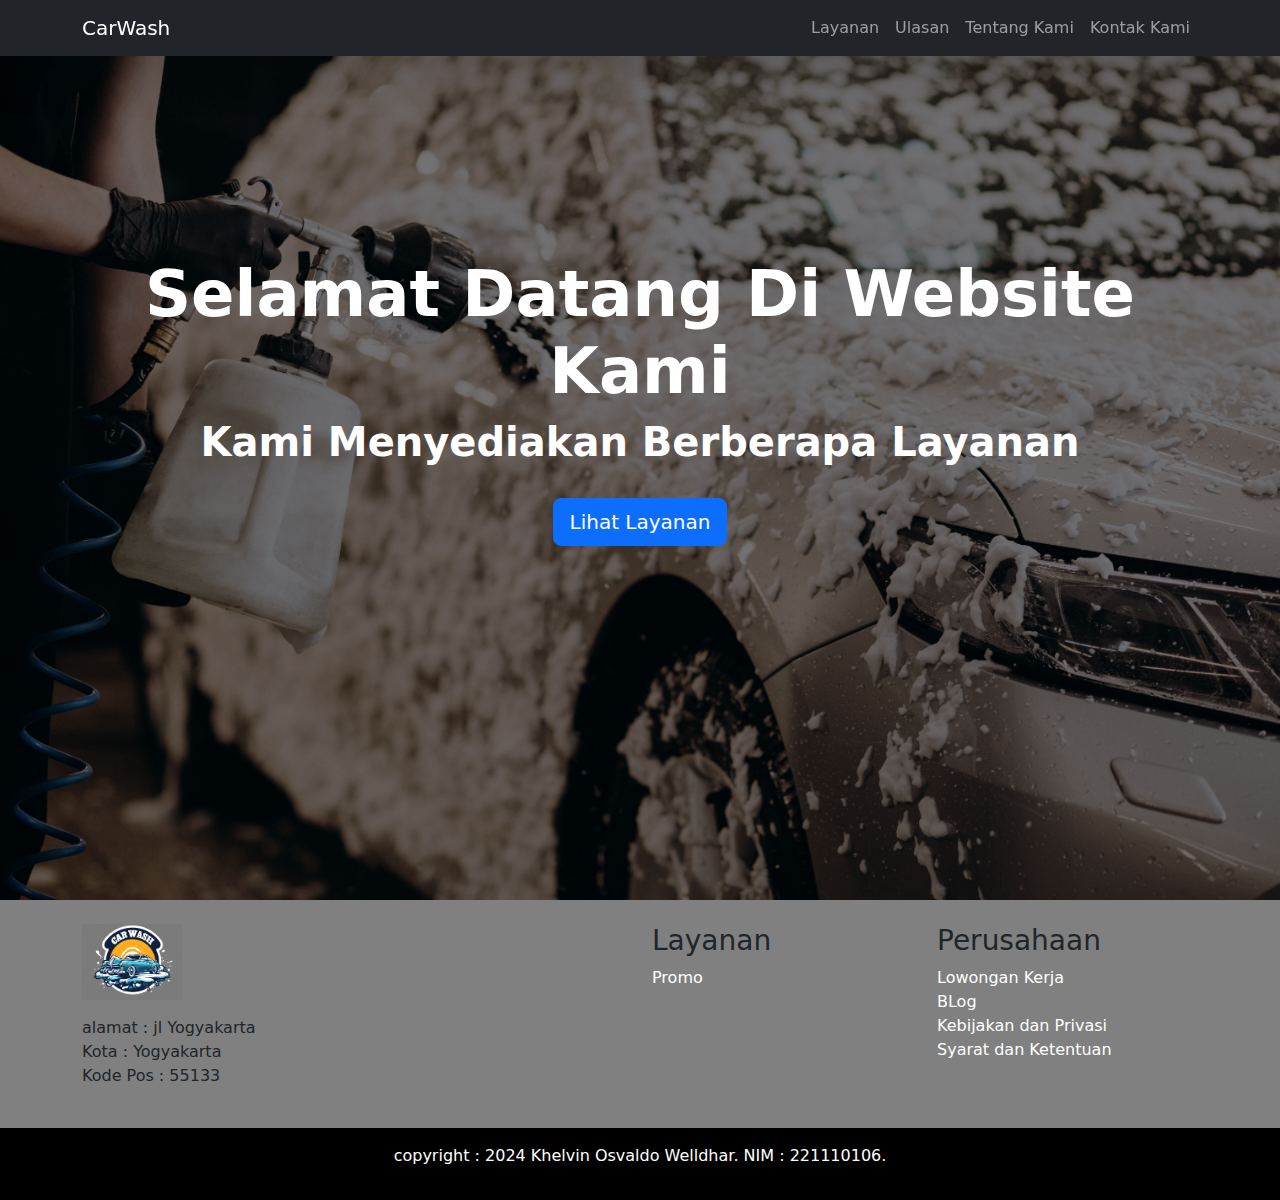
<file: index.html>
<!DOCTYPE html>
<html lang="en">
  <head>
    <meta charset="utf-8" />
    <meta name="viewport" content="width=device-width, initial-scale=1" />
    <title>Jasa Pencucian mobil online</title>
    <link
      href="https://cdn.jsdelivr.net/npm/bootstrap@5.3.3/dist/css/bootstrap.min.css"
      rel="stylesheet"
      integrity="sha384-QWTKZyjpPEjISv5WaRU9OFeRpok6YctnYmDr5pNlyT2bRjXh0JMhjY6hW+ALEwIH"
      crossorigin="anonymous"
    />
    <link rel="stylesheet" href="style.css" />
    <link
      rel="stylesheet"
      href="https://cdn.jsdelivr.net/npm/bootstrap-icons@1.11.3/font/bootstrap-icons.min.css"
    />
  </head>
  <body>
    <!---navbar--->
    <nav
      class="navbar navbar-expand-lg navbar-dark bg-dark shadow-lg fixed-top"
    >
      <div class="container">
        <a class="navbar-brand" href="index.html">CarWash</a>
        <button
          class="navbar-toggler"
          type="button"
          data-bs-toggle="collapse"
          data-bs-target="#navbarText"
          aria-controls="navbarText"
          aria-expanded="false"
          aria-label="Toggle navigation"
        >
          <span class="navbar-toggler-icon"></span>
        </button>
        <div class="collapse navbar-collapse text-right" id="navbarText">
          <ul class="navbar-nav ms-auto mb-2 mb-lg-0">
            <li class="nav-item">
              <a class="nav-link" href="layanan.html">Layanan</a>
            </li>
            <li class="nav-item">
              <a class="nav-link" href="ulasan.html">Ulasan</a>
            </li>
            <li class="nav-item">
              <a class="nav-link" href="tentang kami.html">Tentang Kami</a>
            </li>
            <li class="nav-item">
              <a class="nav-link" href="kontak kami.html">Kontak Kami</a>
            </li>
          </ul>
        </div>
      </div>
    </nav>
    <!---banner--->
    <div class="container-fluid banner">
      <div class="container text-center">
        <h3 class="display-3 fw-bold">Selamat Datang Di Website Kami</h3>
        <h4 class="display-6 fw-semibold pb-4">
          Kami Menyediakan Berberapa Layanan
        </h4>
        <a href="layanan.html">
          <button type="button" class="btn btn-primary btn-lg">
            Lihat Layanan
          </button>
        </a>
      </div>
    </div>
    <!---footer---->
    <section id="footer-info" class="py-4">
      <div class="container">
        <div class="row">
          <div class="col-md-4 col-lg-6">
            <a href="#" class="d-block mb-3">
              <img src="images/logo footer.jpg" width="100px" />
            </a>
            <ul class="list-unstyled">
              <li>alamat : jl Yogyakarta</li>
              <li>Kota : Yogyakarta</li>
              <li>Kode Pos : 55133</li>
            </ul>
          </div>
          <div class="col-md-4 col-lg-3 mt-4 mt-md-0">
            <h3 class="mb-2 text-darkviolet">Layanan</h3>
            <ul class="list-unstyled">
              <li><a href="#" class="text-decoration-none">Promo</a></li>
            </ul>
          </div>
          <div class="col-md-4 col-lg-3 mt-4 mt-md-0">
            <h3 class="mb-2 text-darkviolet">Perusahaan</h3>
            <ul class="list-unstyled">
              <li>
                <a href="#" class="text-decoration-none">Lowongan Kerja</a>
              </li>
              <li><a href="#" class="text-decoration-none">BLog</a></li>
              <li>
                <a href="#" class="text-decoration-none"
                  >Kebijakan dan Privasi</a
                >
              </li>
              <li>
                <a href="#" class="text-decoration-none"
                  >Syarat dan Ketentuan</a
                >
              </li>
            </ul>
          </div>
        </div>
      </div>
    </section>
    <!----footer copyright----->
    <footer class="py-3 px-4 px-md-0 cpright">
      <p class="text-white text-center">
        copyright : 2024 Khelvin Osvaldo Welldhar. NIM : 221110106.
      </p>
    </footer>
    <script
      src="https://cdn.jsdelivr.net/npm/bootstrap@5.3.3/dist/js/bootstrap.bundle.min.js"
      integrity="sha384-YvpcrYf0tY3lHB60NNkmXc5s9fDVZLESaAA55NDzOxhy9GkcIdslK1eN7N6jIeHz"
      crossorigin="anonymous"
    ></script>
  </body>
</html>
</file>
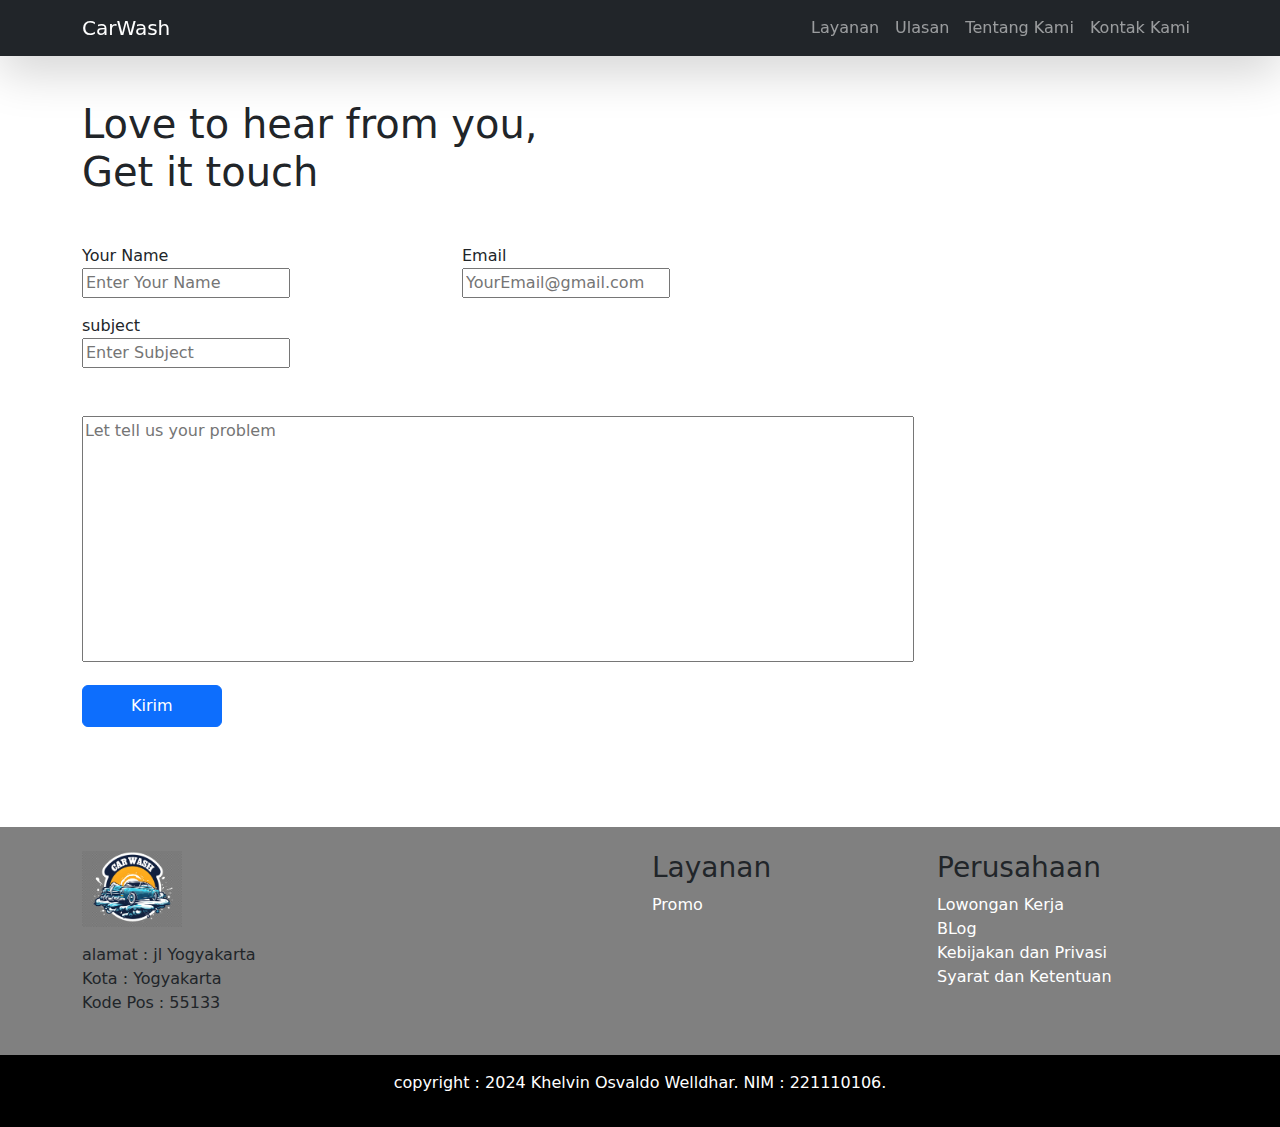
<file: kontak kami.html>
<!DOCTYPE html>
<html lang="en">
<head>
    <meta charset="UTF-8">
    <meta name="viewport" content="width=device-width, initial-scale=1.0">
    <title>kontak kami</title>
    <link href="https://cdn.jsdelivr.net/npm/bootstrap@5.3.3/dist/css/bootstrap.min.css" rel="stylesheet" integrity="sha384-QWTKZyjpPEjISv5WaRU9OFeRpok6YctnYmDr5pNlyT2bRjXh0JMhjY6hW+ALEwIH" crossorigin="anonymous">
    <link rel="stylesheet" href="style.css">
    <link rel="stylesheet" href="https://cdn.jsdelivr.net/npm/bootstrap-icons@1.11.3/font/bootstrap-icons.min.css">
</head>
<body>
    <!----navbar----->
    <nav class="navbar navbar-expand-lg navbar-dark bg-dark shadow-lg fixed-top">
        <div class="container">
          <a class="navbar-brand" href="index.html">CarWash</a>
          <button class="navbar-toggler" type="button" data-bs-toggle="collapse" data-bs-target="#navbarText" aria-controls="navbarText" aria-expanded="false" aria-label="Toggle navigation">
            <span class="navbar-toggler-icon"></span>
          </button>
          <div class="collapse navbar-collapse text-right" id="navbarText">
            <ul class="navbar-nav ms-auto mb-2 mb-lg-0">
              <li class="nav-item">
                <a class="nav-link" href="layanan.html">Layanan</a>
              </li>
              <li class="nav-item">
                <a class="nav-link" href="ulasan.html">Ulasan</a>
              </li>
              <li class="nav-item">
                <a class="nav-link" href="tentang kami.html">Tentang Kami</a>
              </li>
              <li class="nav-item">
                <a class="nav-link" href="kontak kami.html">Kontak Kami</a>
              </li>
            </ul>
          </div>
        </div>
      </nav>
    <!--kontak kami---->
    <section>
        <div class="container">
          <div class="row justfy-content-center">
            <div class="col-md-8">
              <h1 class="text-dark mb-5">
                Love to hear from you, <br />Get it touch
            </h1>
            <form action="#" method="post">
                <div class="row">
                    <div class="col-md-6">
                        <div class="mb-3">
                            <label for="nama">Your Name</label><br>
                            <input type="text" name="name" id="name" placeholder="Enter Your Name" class="from-control">
                        </div>
                    </div>
                    <div class="col-md-6">
                        <div .mb-3>
                            <label for="email">Email</label><br>
                            <input type="email" name="email" id="email" placeholder="YourEmail@gmail.com" class="from-control">
                        </div>
                    </div> 
                    <div class="col-12">
                        <div class="pb-4">
                            <label for="subject">subject</label><br>
                            <input type="text" name="subject" id="subject" placeholder="Enter Subject" class="from-control">
                        </div>
                    </div>
                    <div class="col-12">
                        <div class="mb-3">
                            <label for="message"></label>
                            <textarea style="resize: none;" name="message" id="message" cols="100" rows="10" class="from-control" placeholder="Let tell us your problem"></textarea>
                        </div>
                    </div>
                    <div class="col-12">
                      <button class="btn btn-primary px-5 py-2" type="submit">Kirim</button>
                    </div>  
                </div>   
            </form>
            </div>
          </div>
        </div>
    </section>
    <!---footer---->
    <section id="footer-info" class="py-4">
      <div class="container">
          <div class="row">
              <div class="col-md-4 col-lg-6">
                  <a href="#" class="d-block mb-3">
                      <img src="images/logo footer.jpg" width="100px"/>
                  </a>
                  <ul class="list-unstyled">
                      <li>alamat :  jl Yogyakarta</li>
                      <li>Kota : Yogyakarta</li>
                      <li>Kode Pos : 55133</li>
                  </ul>
              </div>
              <div class="col-md-4 col-lg-3 mt-4 mt-md-0">
                  <h3 class="mb-2 text-darkviolet">Layanan</h3>
                  <ul class="list-unstyled">
                      <li><a href="#" class="text-decoration-none">Promo</a></li>
                  </ul>
              </div>
              <div class="col-md-4 col-lg-3 mt-4 mt-md-0">
                  <h3 class="mb-2 text-darkviolet">Perusahaan</h3>
                  <ul class="list-unstyled">
                      <li><a href="#" class="text-decoration-none">Lowongan Kerja</a></li>
                      <li><a href="#" class="text-decoration-none">BLog</a></li>
                      <li><a href="#" class="text-decoration-none">Kebijakan dan Privasi</a></li>
                      <li><a href="#" class="text-decoration-none">Syarat dan Ketentuan</a></li>
                  </ul>
              </div>
          </div>
      </div>
  </section>
    <!----footer copyright----->
  <footer class="py-3 px-4 px-md-0 cpright">
      <p class="text-white text-center">copyright : 2024 Khelvin Osvaldo Welldhar. NIM : 221110106.</p>
  </footer>

    <script src="https://cdn.jsdelivr.net/npm/bootstrap@5.3.3/dist/js/bootstrap.bundle.min.js" integrity="sha384-YvpcrYf0tY3lHB60NNkmXc5s9fDVZLESaAA55NDzOxhy9GkcIdslK1eN7N6jIeHz" crossorigin="anonymous"></script>
</body>
</html>
</file>
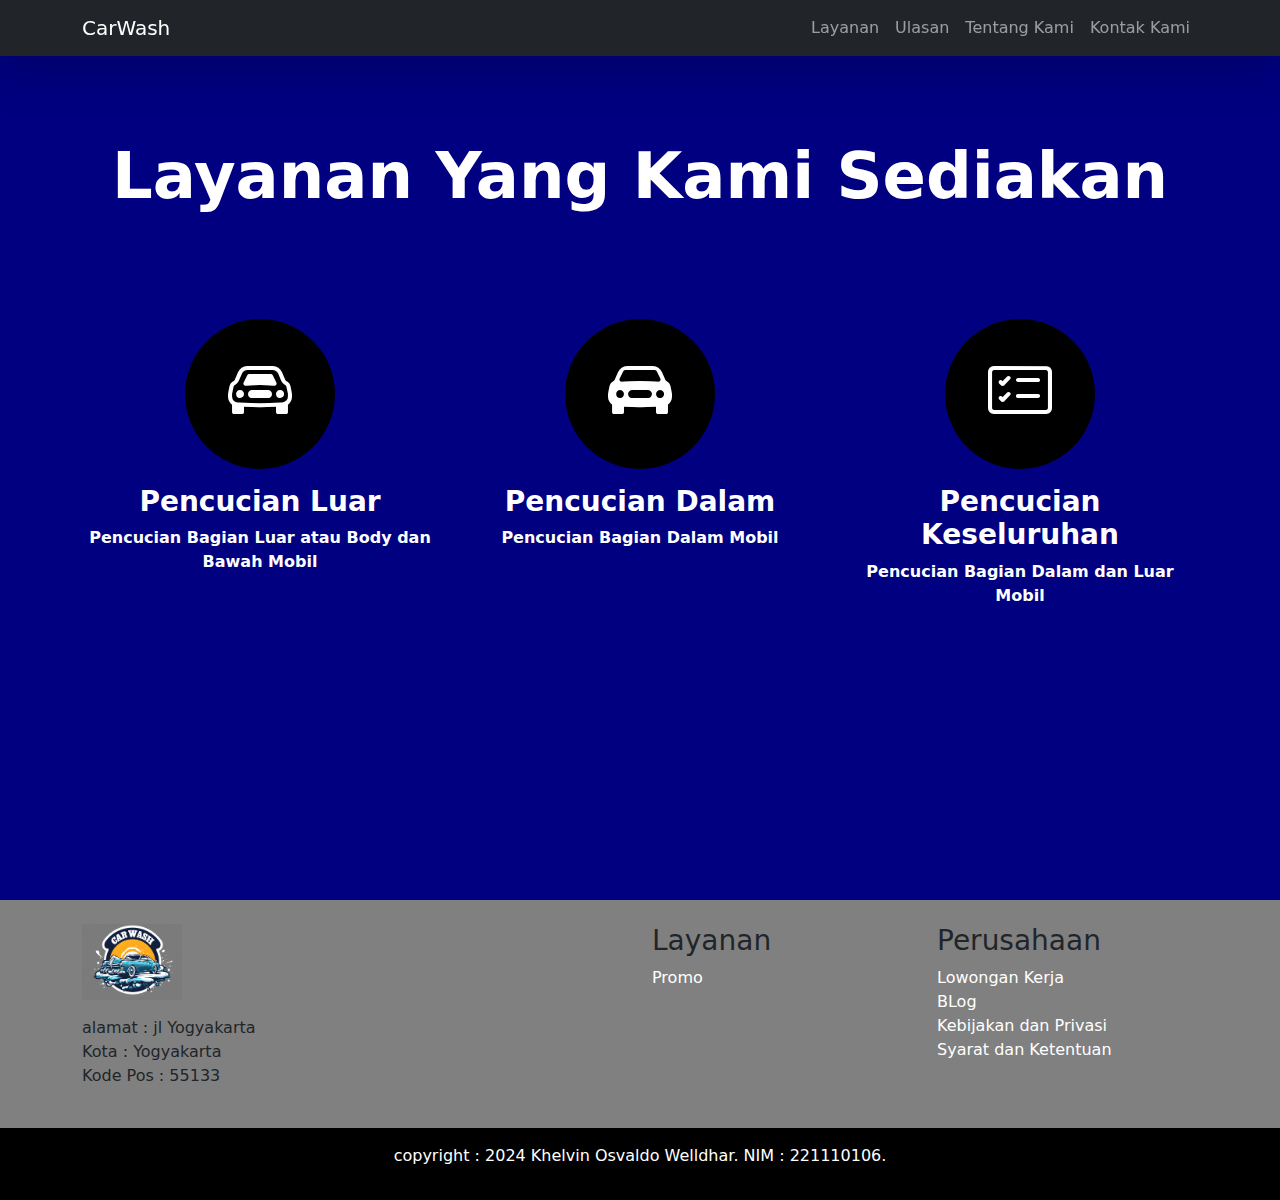
<file: layanan.html>
<!DOCTYPE html>
<html lang="en">
  <head>
    <meta charset="UTF-8" />
    <meta name="viewport" content="width=device-width, initial-scale=1.0" />
    <title>Layanan</title>
    <link
      href="https://cdn.jsdelivr.net/npm/bootstrap@5.3.3/dist/css/bootstrap.min.css"
      rel="stylesheet"
      integrity="sha384-QWTKZyjpPEjISv5WaRU9OFeRpok6YctnYmDr5pNlyT2bRjXh0JMhjY6hW+ALEwIH"
      crossorigin="anonymous"
    />
    <link rel="stylesheet" href="style.css" />
    <link
      rel="stylesheet"
      href="https://cdn.jsdelivr.net/npm/bootstrap-icons@1.11.3/font/bootstrap-icons.min.css"
    />
  </head>
  <body>
    <!---navbar--->
    <nav
      class="navbar navbar-expand-lg navbar-dark bg-dark shadow-lg fixed-top"
    >
      <div class="container">
        <a class="navbar-brand" href="index.html">CarWash</a>
        <button
          class="navbar-toggler"
          type="button"
          data-bs-toggle="collapse"
          data-bs-target="#navbarText"
          aria-controls="navbarText"
          aria-expanded="false"
          aria-label="Toggle navigation"
        >
          <span class="navbar-toggler-icon"></span>
        </button>
        <div class="collapse navbar-collapse text-right" id="navbarText">
          <ul class="navbar-nav ms-auto mb-2 mb-lg-0">
            <li class="nav-item">
              <a class="nav-link" href="layanan.html">Layanan</a>
            </li>
            <li class="nav-item">
              <a class="nav-link" href="ulasan.html">Ulasan</a>
            </li>
            <li class="nav-item">
              <a class="nav-link" href="tentang kami.html">Tentang Kami</a>
            </li>
            <li class="nav-item">
              <a class="nav-link" href="kontak kami.html">Kontak Kami</a>
            </li>
          </ul>
        </div>
      </div>
    </nav>
    <!----layanan----->
    <div class="container-fluid Layanan">
      <div class="container text-center pt-5">
        <h2 class="display-3 fw-semibold pb-5" id="Layanan">
          Layanan Yang Kami Sediakan
        </h2>
        <div class="row pt-5">
          <div class="col-md-4 lingkar">
            <span class="lingkaran"
              ><i class="bi bi-car-front" style="font-size: 4rem"></i
            ></span>
            <h3 class="mt-3 fw-bold">Pencucian Luar</h3>
            <p class="fw-semibold">
              Pencucian Bagian Luar atau Body dan Bawah Mobil
            </p>
          </div>
          <div class="col-md-4">
            <span class="lingkaran"
              ><i class="bi bi-car-front-fill" style="font-size: 4rem"></i
            ></span>
            <h3 class="mt-3 fw-bold">Pencucian Dalam</h3>
            <p class="fw-semibold">Pencucian Bagian Dalam Mobil</p>
          </div>
          <div class="col-md-4">
            <span class="lingkaran"
              ><i class="bi bi-card-checklist" style="font-size: 4rem"></i
            ></span>
            <h3 class="mt-3 fw-bold">Pencucian Keseluruhan</h3>
            <p class="fw-semibold">Pencucian Bagian Dalam dan Luar Mobil</p>
          </div>
        </div>
      </div>
    </div>
    <!---footer---->
    <section id="footer-info" class="py-4">
      <div class="container">
        <div class="row">
          <div class="col-md-4 col-lg-6">
            <a href="#" class="d-block mb-3">
              <img src="images/logo footer.jpg" width="100px" />
            </a>
            <ul class="list-unstyled">
              <li>alamat : jl Yogyakarta</li>
              <li>Kota : Yogyakarta</li>
              <li>Kode Pos : 55133</li>
            </ul>
          </div>
          <div class="col-md-4 col-lg-3 mt-4 mt-md-0">
            <h3 class="mb-2 text-darkviolet">Layanan</h3>
            <ul class="list-unstyled">
              <li><a href="#" class="text-decoration-none">Promo</a></li>
            </ul>
          </div>
          <div class="col-md-4 col-lg-3 mt-4 mt-md-0">
            <h3 class="mb-2 text-darkviolet">Perusahaan</h3>
            <ul class="list-unstyled">
              <li>
                <a href="#" class="text-decoration-none">Lowongan Kerja</a>
              </li>
              <li><a href="#" class="text-decoration-none">BLog</a></li>
              <li>
                <a href="#" class="text-decoration-none"
                  >Kebijakan dan Privasi</a
                >
              </li>
              <li>
                <a href="#" class="text-decoration-none"
                  >Syarat dan Ketentuan</a
                >
              </li>
            </ul>
          </div>
        </div>
      </div>
    </section>
    <!----footer copyright----->
    <footer class="py-3 px-4 px-md-0 cpright">
      <p class="text-white text-center">
        copyright : 2024 Khelvin Osvaldo Welldhar. NIM : 221110106.
      </p>
    </footer>

    <script
      src="https://cdn.jsdelivr.net/npm/bootstrap@5.3.3/dist/js/bootstrap.bundle.min.js"
      integrity="sha384-YvpcrYf0tY3lHB60NNkmXc5s9fDVZLESaAA55NDzOxhy9GkcIdslK1eN7N6jIeHz"
      crossorigin="anonymous"
    ></script>
  </body>
</html>
</file>
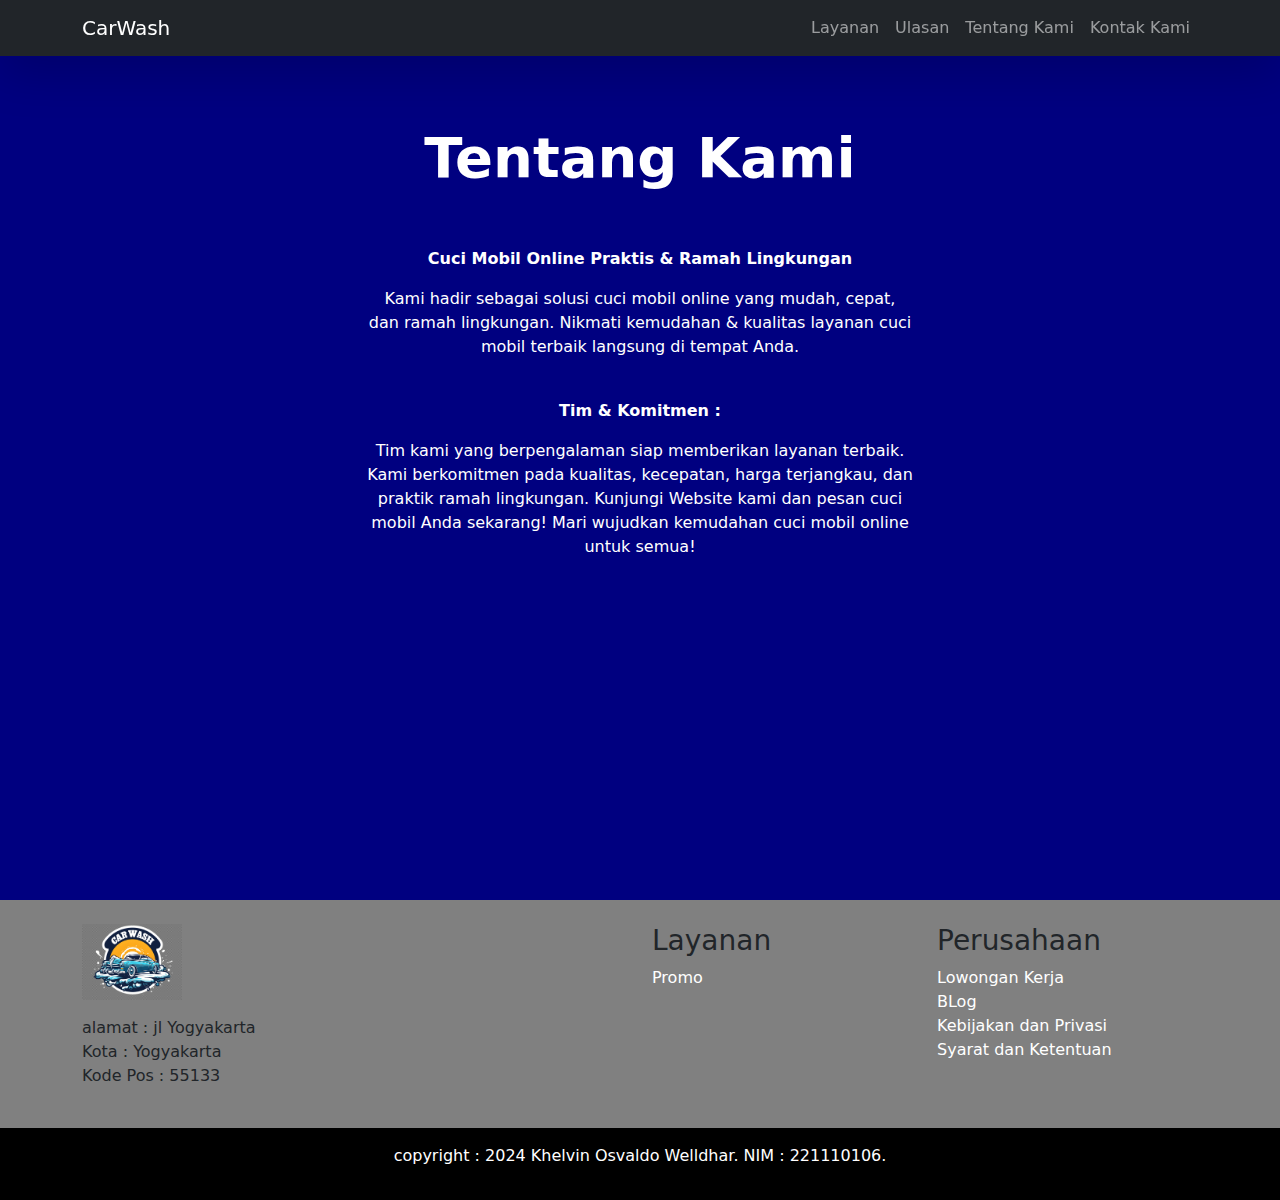
<file: tentang kami.html>
<!DOCTYPE html>
<html lang="en">
<head>
    <meta charset="UTF-8">
    <meta name="viewport" content="width=device-width, initial-scale=1.0">
    <title>tentang kami</title>
    <link href="https://cdn.jsdelivr.net/npm/bootstrap@5.3.3/dist/css/bootstrap.min.css" rel="stylesheet" integrity="sha384-QWTKZyjpPEjISv5WaRU9OFeRpok6YctnYmDr5pNlyT2bRjXh0JMhjY6hW+ALEwIH" crossorigin="anonymous">
    <link rel="stylesheet" href="style.css">
    <link rel="stylesheet" href="https://cdn.jsdelivr.net/npm/bootstrap-icons@1.11.3/font/bootstrap-icons.min.css">
</head>
<body>
    <!----navbar---->
    <nav class="navbar navbar-expand-lg navbar-dark bg-dark shadow-lg fixed-top">
        <div class="container">
          <a class="navbar-brand" href="index.html">CarWash</a>
          <button class="navbar-toggler" type="button" data-bs-toggle="collapse" data-bs-target="#navbarText" aria-controls="navbarText" aria-expanded="false" aria-label="Toggle navigation">
            <span class="navbar-toggler-icon"></span>
          </button>
          <div class="collapse navbar-collapse text-right" id="navbarText">
            <ul class="navbar-nav ms-auto mb-2 mb-lg-0">
              <li class="nav-item">
                <a class="nav-link" href="layanan.html">Layanan</a>
              </li>
              <li class="nav-item">
                <a class="nav-link" href="ulasan.html">Ulasan</a>
              </li>
              <li class="nav-item">
                <a class="nav-link" href="tentang kami.html">Tentang Kami</a>
              </li>
              <li class="nav-item">
                <a class="nav-link" href="kontak kami.html">Kontak Kami</a>
              </li>
            </ul>
          </div>
        </div>
      </nav>
    <!---tentang kami---->
    <section class="tentangkami" id="tentang kami" class="section-padding">
        <div class="container">
          <div class="row">
            <div class=" offset-md-3 col-6 text-center aos-init aos-animate" data-aos="fade-down" data-aos-delay="150">
                <div class="section-title">
                    <h1 class="display-4 fw-bold pt-4">Tentang Kami</h1>
                    <div class="line pt-5">
                        <p class="fw-semibold">Cuci Mobil Online Praktis & Ramah Lingkungan <br>
                            <p> Kami hadir sebagai solusi cuci mobil online yang mudah, cepat, dan ramah lingkungan. Nikmati kemudahan & kualitas layanan cuci mobil terbaik langsung di tempat Anda.</p>
                        <p class="fw-semibold pt-4">Tim & Komitmen : <br></p>
                        <p>Tim kami yang berpengalaman siap memberikan layanan terbaik. 
                            Kami berkomitmen pada kualitas, kecepatan, harga terjangkau, dan praktik ramah lingkungan.
                            Kunjungi Website kami dan pesan cuci mobil Anda sekarang!
                            Mari wujudkan kemudahan cuci mobil online untuk semua!
                        </p>
                    </div>
                </div>
            </div>
        </div>
        </div>
      </section>
      <!---footer---->
      <section id="footer-info" class="py-4">
        <div class="container">
            <div class="row">
                <div class="col-md-4 col-lg-6">
                    <a href="#" class="d-block mb-3">
                        <img src="images/logo footer.jpg" width="100px"/>
                    </a>
                    <ul class="list-unstyled">
                        <li>alamat :  jl Yogyakarta</li>
                        <li>Kota : Yogyakarta</li>
                        <li>Kode Pos : 55133</li>
                    </ul>
                </div>
                <div class="col-md-4 col-lg-3 mt-4 mt-md-0">
                    <h3 class="mb-2 text-darkviolet">Layanan</h3>
                    <ul class="list-unstyled">
                        <li><a href="#" class="text-decoration-none">Promo</a></li>
                    </ul>
                </div>
                <div class="col-md-4 col-lg-3 mt-4 mt-md-0">
                    <h3 class="mb-2 text-darkviolet">Perusahaan</h3>
                    <ul class="list-unstyled">
                        <li><a href="#" class="text-decoration-none">Lowongan Kerja</a></li>
                        <li><a href="#" class="text-decoration-none">BLog</a></li>
                        <li><a href="#" class="text-decoration-none">Kebijakan dan Privasi</a></li>
                        <li><a href="#" class="text-decoration-none">Syarat dan Ketentuan</a></li>
                    </ul>
                </div>
            </div>
        </div>
    </section>
      <!----footer copyright----->
    <footer class="py-3 px-4 px-md-0 cpright">
        <p class="text-white text-center">copyright : 2024 Khelvin Osvaldo Welldhar. NIM : 221110106.</p>
    </footer>
    <script src="https://cdn.jsdelivr.net/npm/bootstrap@5.3.3/dist/js/bootstrap.bundle.min.js" integrity="sha384-YvpcrYf0tY3lHB60NNkmXc5s9fDVZLESaAA55NDzOxhy9GkcIdslK1eN7N6jIeHz" crossorigin="anonymous"></script>
</body>
</html>
</file>
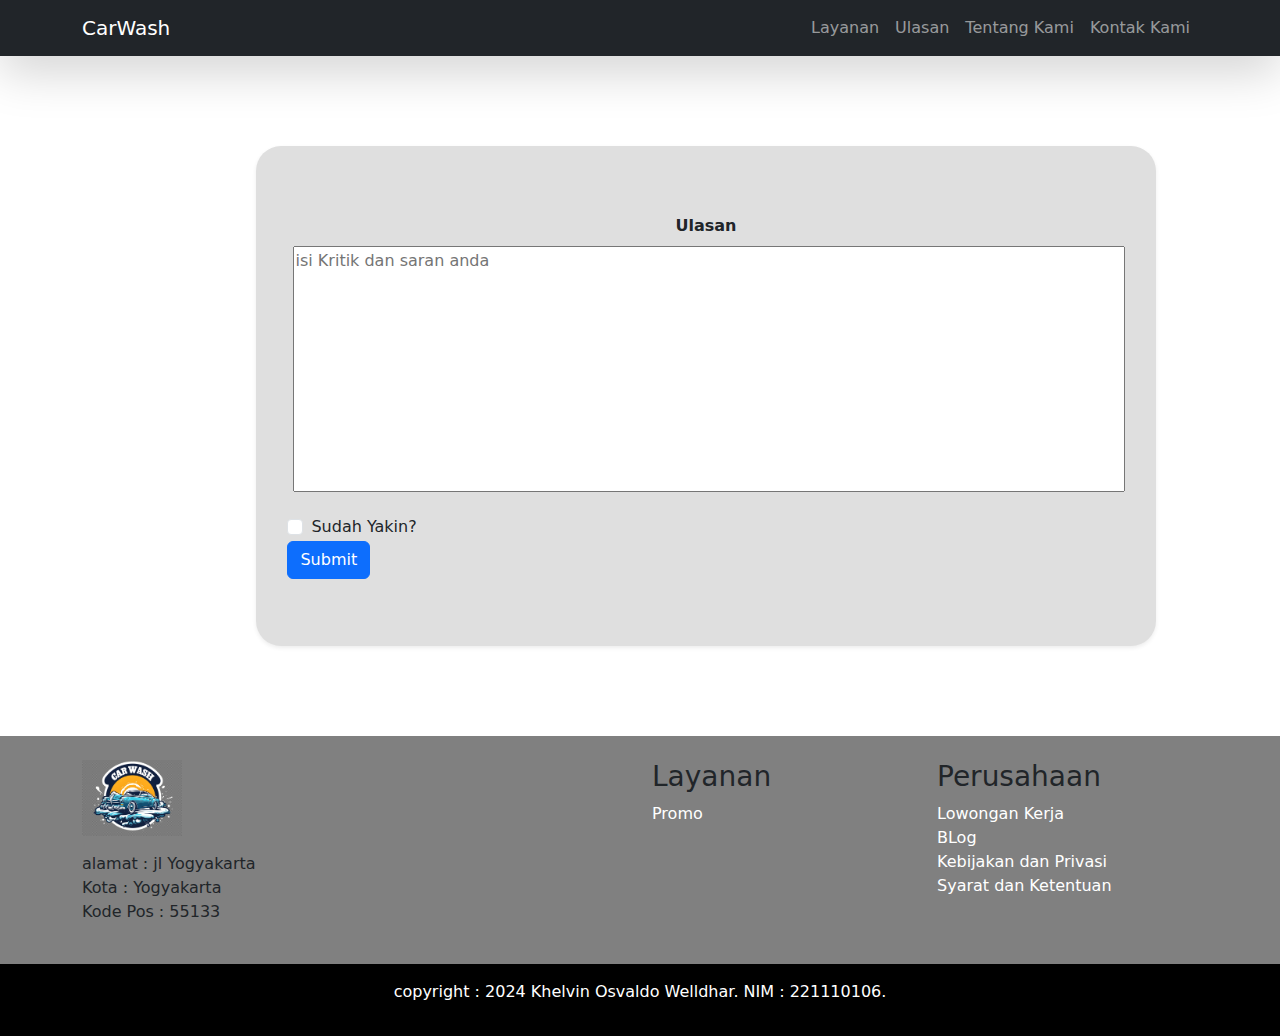
<file: ulasan.html>
<!DOCTYPE html>
<html lang="en">
  <head>
    <meta charset="UTF-8" />
    <meta name="viewport" content="width=device-width, initial-scale=1.0" />
    <title>ulasan</title>
    <link
      href="https://cdn.jsdelivr.net/npm/bootstrap@5.3.3/dist/css/bootstrap.min.css"
      rel="stylesheet"
      integrity="sha384-QWTKZyjpPEjISv5WaRU9OFeRpok6YctnYmDr5pNlyT2bRjXh0JMhjY6hW+ALEwIH"
      crossorigin="anonymous"
    />
    <link rel="stylesheet" href="style.css" />
    <link
      rel="stylesheet"
      href="https://cdn.jsdelivr.net/npm/bootstrap-icons@1.11.3/font/bootstrap-icons.min.css"
    />
  </head>
  <body>
    <!---navbar--->
    <nav class="navbar navbar-expand-lg navbar-dark bg-dark shadow-lg">
      <div class="container">
        <a class="navbar-brand" href="index.html">CarWash</a>
        <button
          class="navbar-toggler"
          type="button"
          data-bs-toggle="collapse"
          data-bs-target="#navbarText"
          aria-controls="navbarText"
          aria-expanded="false"
          aria-label="Toggle navigation"
        >
          <span class="navbar-toggler-icon"></span>
        </button>
        <div class="collapse navbar-collapse text-right" id="navbarText">
          <ul class="navbar-nav ms-auto mb-2 mb-lg-0">
            <li class="nav-item">
              <a class="nav-link" href="layanan.html">Layanan</a>
            </li>
            <li class="nav-item">
              <a class="nav-link" href="ulasan.html">Ulasan</a>
            </li>
            <li class="nav-item">
              <a class="nav-link" href="tentang kami.html">Tentang Kami</a>
            </li>
            <li class="nav-item">
              <a class="nav-link" href="kontak kami.html">Kontak Kami</a>
            </li>
          </ul>
        </div>
      </div>
    </nav>
    <!---ulasan----->
    <div class="box shadow-sm">
      <form>
        <div class="card-body card-pl pt-5">
          <div class="form-group">
            <div class="col-12 text-center">
              <label class="pb-2 fw-bold" for="exampleInputEmail1"
                >Ulasan</label
              >
            </div>
            <div class="col-12">
              <div class="mb-3">
                <label for="message"></label>
                <textarea
                  style="resize: none"
                  name="message"
                  id="message"
                  cols="100"
                  rows="10"
                  class="from-control"
                  placeholder="isi Kritik dan saran anda"
                ></textarea>
              </div>
            </div>
          </div>
          <div class="form-check">
            <input
              type="checkbox"
              class="form-check-input"
              id="exampleCheck1"
            />
            <label class="form-check-label" for="exampleCheck1"
              >Sudah Yakin?</label
            >
          </div>
          <div class="card-footer pb-5">
            <button type="submit" class="btn btn-primary">Submit</button>
          </div>
        </div>
      </form>
    </div>

    <!---footer---->
    <section id="footer-info" class="py-4">
      <div class="container">
        <div class="row">
          <div class="col-md-4 col-lg-6">
            <a href="#" class="d-block mb-3">
              <img src="images/logo footer.jpg" width="100px" />
            </a>
            <ul class="list-unstyled">
              <li>alamat : jl Yogyakarta</li>
              <li>Kota : Yogyakarta</li>
              <li>Kode Pos : 55133</li>
            </ul>
          </div>
          <div class="col-md-4 col-lg-3 mt-4 mt-md-0">
            <h3 class="mb-2 text-darkviolet">Layanan</h3>
            <ul class="list-unstyled">
              <li><a href="#" class="text-decoration-none">Promo</a></li>
            </ul>
          </div>
          <div class="col-md-4 col-lg-3 mt-4 mt-md-0">
            <h3 class="mb-2 text-darkviolet">Perusahaan</h3>
            <ul class="list-unstyled">
              <li>
                <a href="#" class="text-decoration-none">Lowongan Kerja</a>
              </li>
              <li><a href="#" class="text-decoration-none">BLog</a></li>
              <li>
                <a href="#" class="text-decoration-none"
                  >Kebijakan dan Privasi</a
                >
              </li>
              <li>
                <a href="#" class="text-decoration-none"
                  >Syarat dan Ketentuan</a
                >
              </li>
            </ul>
          </div>
        </div>
      </div>
    </section>
    <!----footer copyright----->
    <footer class="py-3 px-4 px-md-0 cpright">
      <p class="text-white text-center">
        copyright : 2024 Khelvin Osvaldo Welldhar. NIM : 221110106.
      </p>
    </footer>
    <script
      src="https://cdn.jsdelivr.net/npm/bootstrap@5.3.3/dist/js/bootstrap.bundle.min.js"
      integrity="sha384-YvpcrYf0tY3lHB60NNkmXc5s9fDVZLESaAA55NDzOxhy9GkcIdslK1eN7N6jIeHz"
      crossorigin="anonymous"
    ></script>
  </body>
</html>
</file>
<file: style.css>
/* banner */
.banner {
    background: linear-gradient(rgba(0, 0, 0, 0.5),
    rgba(0, 0, 0, 0.5)), url(images/image1.jpg);
    background-repeat: no-repeat;
    background-size: cover;
    background-position: center;
    height: 100vh; 
    padding-top: 20%;
    padding-bottom: 20%;
}

.banner h3, h4  {
    color: #fff;
    font-weight: 700;
}

/* footer */
#footer-info {
    background: grey;
}

#footer-info .sosmed-icon {
    height: 40px;
    width: 40px;
}

#footer-info a {
    color: white;
}

#footer-info a:hover {
    color: black;
}

.cpright {
    background-color: black;
}

/* layanan */
.Layanan{
    background-color: navy;
    height: 100vh;
    padding-top: 10vh;
    color:#fff;
}

.lingkaran {    
    display: inline-block;
    border-radius: 50%;
    width: 150px;
    margin: auto;
    height: 150px;
    background-color: black;
    color: #fff;
}

.lingkaran:hover {
    background-color: #fff;    
    color: #000;
}

.lingkaran i {
     position: relative;
     top: 25px;
}


/* kontak kami */
.from-control:focus {
    border-color: #212529; 
}

section {
    padding-top: 100px;
    padding-bottom: 100px;
}

/* tentang kami */
.tentangkami {
    height: 100vh;
    background-color: navy;
    color: #fff;
}

.box {
    display: flex;
    flex-direction: row;
    justify-content: center;
    align-items: center;
    background-color: #dfdfdf;
    height: 500px;
    width: 900px;
    margin: 10vh;
    border-radius: 25px;
    margin-left: 20%;
}
</file>
